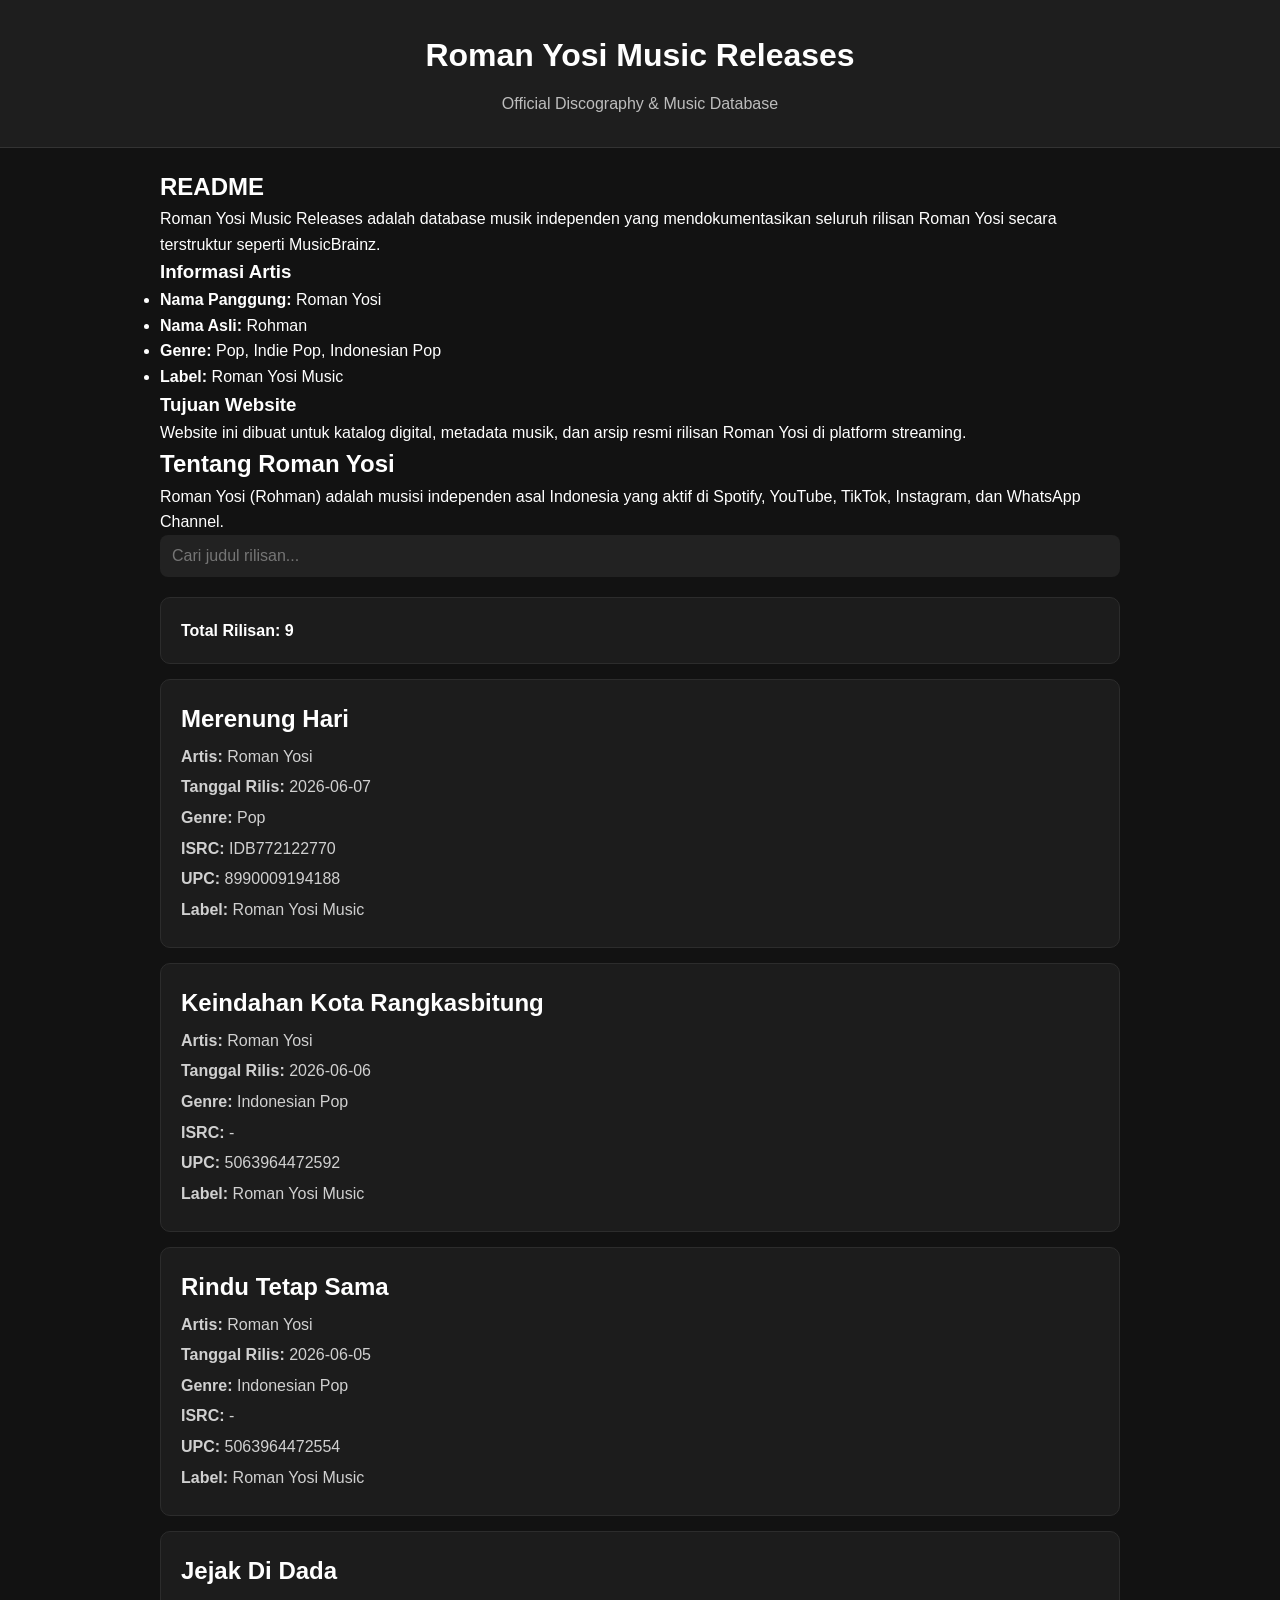
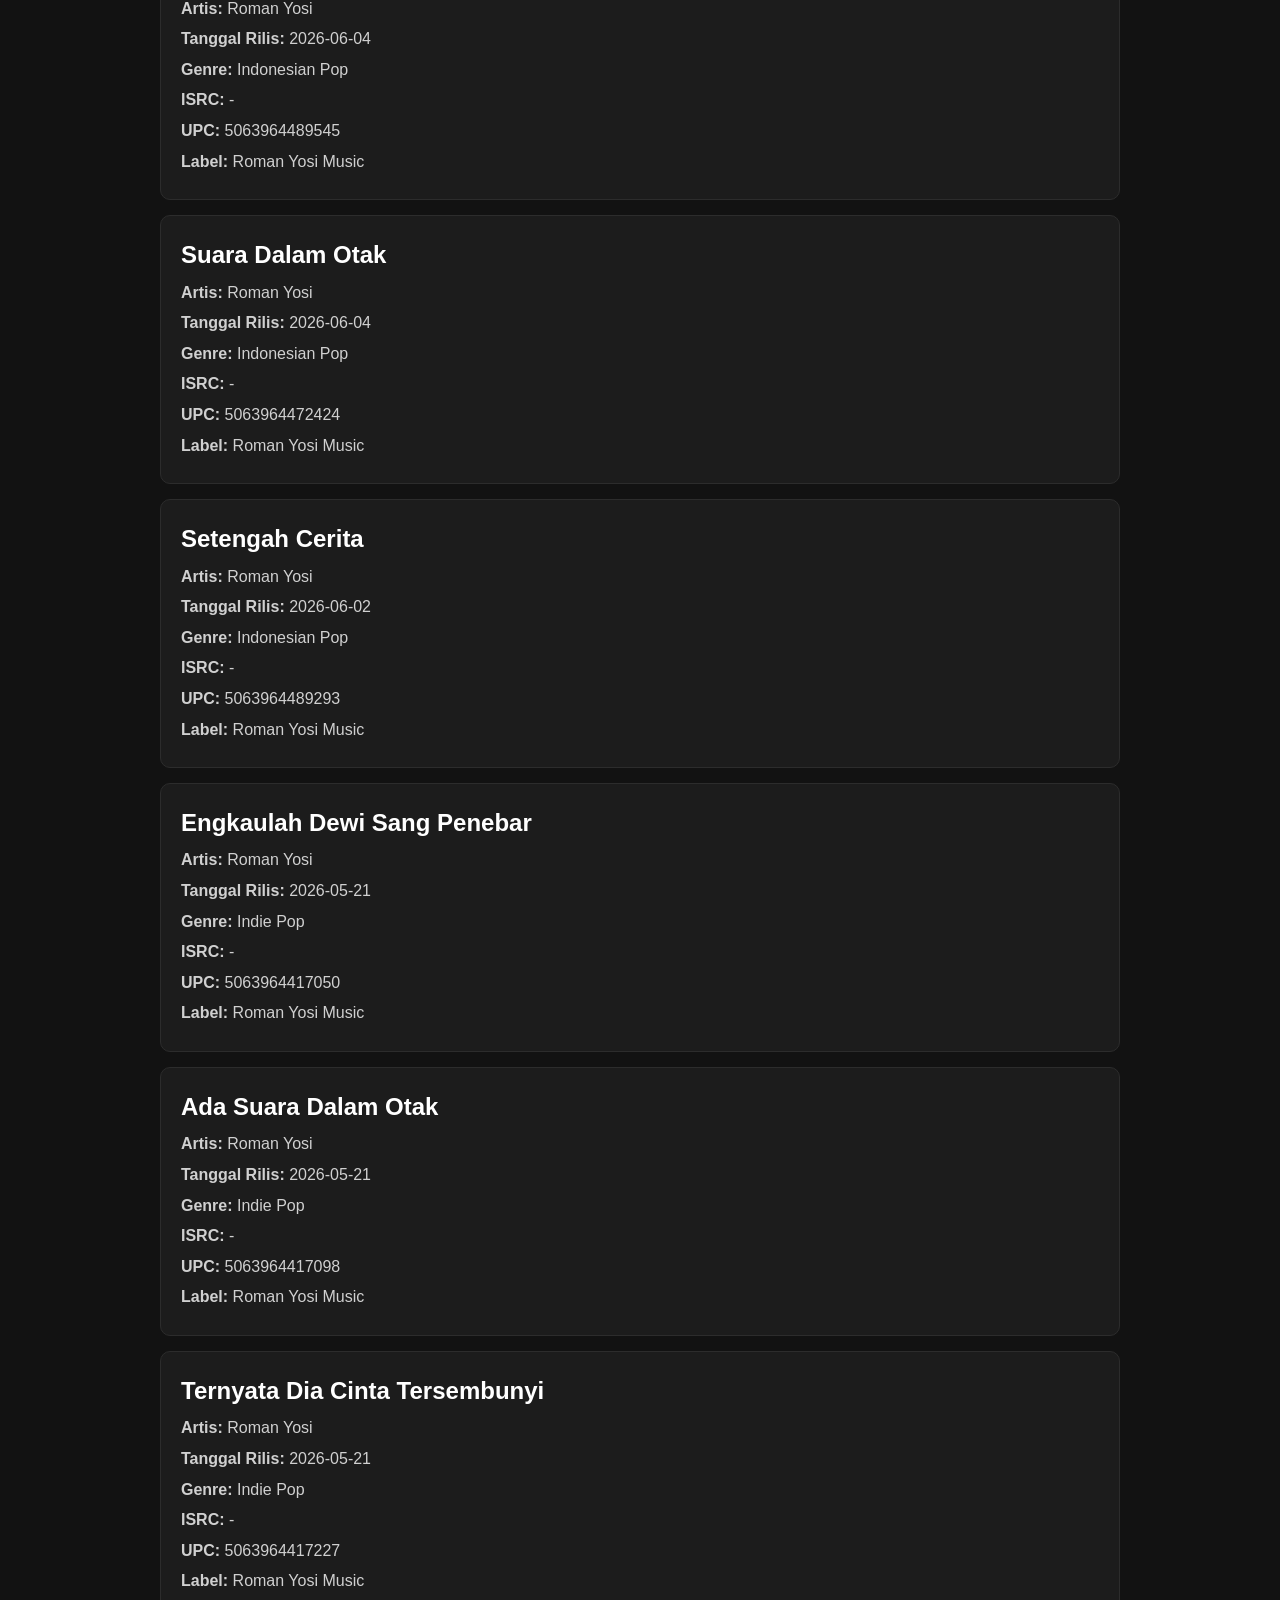
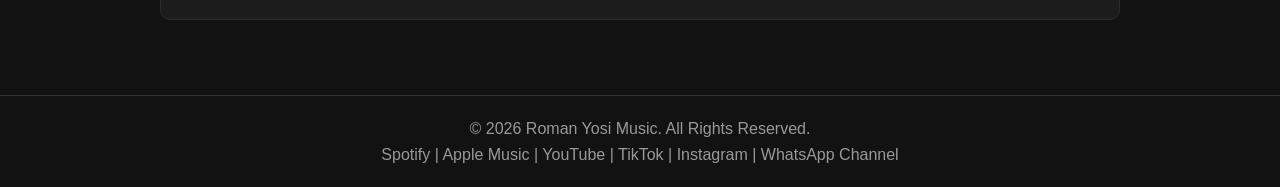
<file: index.html>
<!DOCTYPE html>
<html lang="id">
<head>
<meta charset="UTF-8">
<meta name="viewport" content="width=device-width, initial-scale=1.0">

<title>Roman Yosi Music Releases | Official Discography & Music Database</title>

<meta name="description" content="Diskografi resmi Roman Yosi (Rohman). Database rilisan musik, UPC, ISRC, dan katalog musik independen Indonesia.">
<meta name="author" content="Roman Yosi Music">

<link rel="canonical" href="https://roman-yosi.github.io/roman-yosi-music-releases/">

<!-- 🔥 OPEN GRAPH (FIXED FOR WHATSAPP & GOOGLE) -->
<meta property="og:type" content="website">
<meta property="og:title" content="Roman Yosi Music Releases">
<meta property="og:description" content="Official Discography & Music Release Database">

<!-- ✔ PRIMARY IMAGE -->
<meta property="og:image" content="https://roman-yosi.github.io/roman-yosi-music-releases/assets/final-image.jpg">
<meta property="og:image:secure_url" content="https://roman-yosi.github.io/roman-yosi-music-releases/assets/final-image.jpg">

<meta property="og:image:type" content="image/jpeg">
<meta property="og:image:width" content="1200">
<meta property="og:image:height" content="1200">

<meta property="og:url" content="https://roman-yosi.github.io/roman-yosi-music-releases/">

<!-- 🔥 TWITTER -->
<meta name="twitter:card" content="summary_large_image">
<meta name="twitter:title" content="Roman Yosi Music Releases">
<meta name="twitter:description" content="Official Discography & Music Release Database">
<meta name="twitter:image" content="https://roman-yosi.github.io/roman-yosi-music-releases/assets/final-image.jpg">

<link rel="stylesheet" href="style.css">

<!-- 🔥 KNOWLEDGE GRAPH -->
<script type="application/ld+json">
{
  "@context": "https://schema.org",
  "@type": "MusicGroup",
  "name": "Roman Yosi",
  "alternateName": "Rohman",
  "image": "https://roman-yosi.github.io/roman-yosi-music-releases/assets/final-image.jpg",
  "url": "https://roman-yosi.github.io/roman-yosi-music-releases/",
  "description": "Roman Yosi adalah musisi independen Indonesia dengan genre Pop dan Indie Pop.",
  "genre": ["Pop", "Indie Pop", "Indonesian Pop"],
  "sameAs": [
    "https://open.spotify.com/artist/3j2wzsjuf9JcBgRZxP44dJ",
    "https://music.apple.com/us/artist/roman-yosi/1896488554",
    "https://youtube.com/@romanyosi",
    "https://youtube.com/@romanyosimusic",
    "https://youtube.com/@kromantv",
    "https://www.tiktok.com/@romanyosi",
    "https://www.tiktok.com/@kromantv",
    "https://instagram.com/roman.yosi",
    "https://instagram.com/kromantv1",
    "https://whatsapp.com/channel/0029Vb8Jm5tGzzKTDKR0jU3s"
  ]
}
</script>

</head>

<body>

<header>
  <h1>Roman Yosi Music Releases</h1>
  <p>Official Discography & Music Database</p>
</header>

<div class="container">

  <section class="intro">
    <h2>Tentang Roman Yosi</h2>
    <p>
      Roman Yosi (Rohman) adalah musisi independen asal Indonesia yang aktif di Spotify, YouTube, TikTok, Instagram, dan WhatsApp Channel.
    </p>
  </section>

  <input type="text" id="search" placeholder="Cari judul rilisan...">

  <div id="app">
    <p>Memuat data rilisan...</p>
  </div>

</div>

<footer>
  <p>© 2026 Roman Yosi Music. All Rights Reserved.</p>

  <p>
    Spotify | Apple Music | YouTube | TikTok | Instagram | WhatsApp Channel
  </p>
</footer>

<script src="script.js"></script>

</body>
</html>
</file>
<file: style.css>
/* Reset */
*{
  margin:0;
  padding:0;
  box-sizing:border-box;
}

body{
  font-family: Arial, Helvetica, sans-serif;
  background:#121212;
  color:#ffffff;
  line-height:1.6;
}

/* Header */
header{
  background:#1e1e1e;
  padding:30px 20px;
  text-align:center;
  border-bottom:1px solid #333;
}

header h1{
  font-size:2rem;
  margin-bottom:10px;
}

header p{
  color:#bdbdbd;
}

/* Container */
.container{
  max-width:1000px;
  margin:auto;
  padding:20px;
}

/* Search */
#search{
  width:100%;
  padding:12px;
  border:none;
  border-radius:8px;
  background:#222;
  color:#fff;
  font-size:16px;
  margin-bottom:20px;
}

#search:focus{
  outline:2px solid #4a90e2;
}

/* Cards */
.card{
  background:#1c1c1c;
  border:1px solid #2c2c2c;
  border-radius:10px;
  padding:20px;
  margin-bottom:15px;
  transition:0.3s;
}

.card:hover{
  transform:translateY(-2px);
  border-color:#4a90e2;
}

.card h3{
  margin-bottom:10px;
  color:#ffffff;
}

.card p{
  margin:5px 0;
  color:#d0d0d0;
}

/* Links */
a{
  color:#4a90e2;
  text-decoration:none;
}

a:hover{
  text-decoration:underline;
}

/* Footer */
footer{
  margin-top:40px;
  text-align:center;
  padding:20px;
  border-top:1px solid #333;
  color:#999;
}

/* Responsive */
@media (max-width:768px){

  header h1{
    font-size:1.5rem;
  }

  .container{
    padding:15px;
  }

  .card{
    padding:15px;
  }
}
</file>
